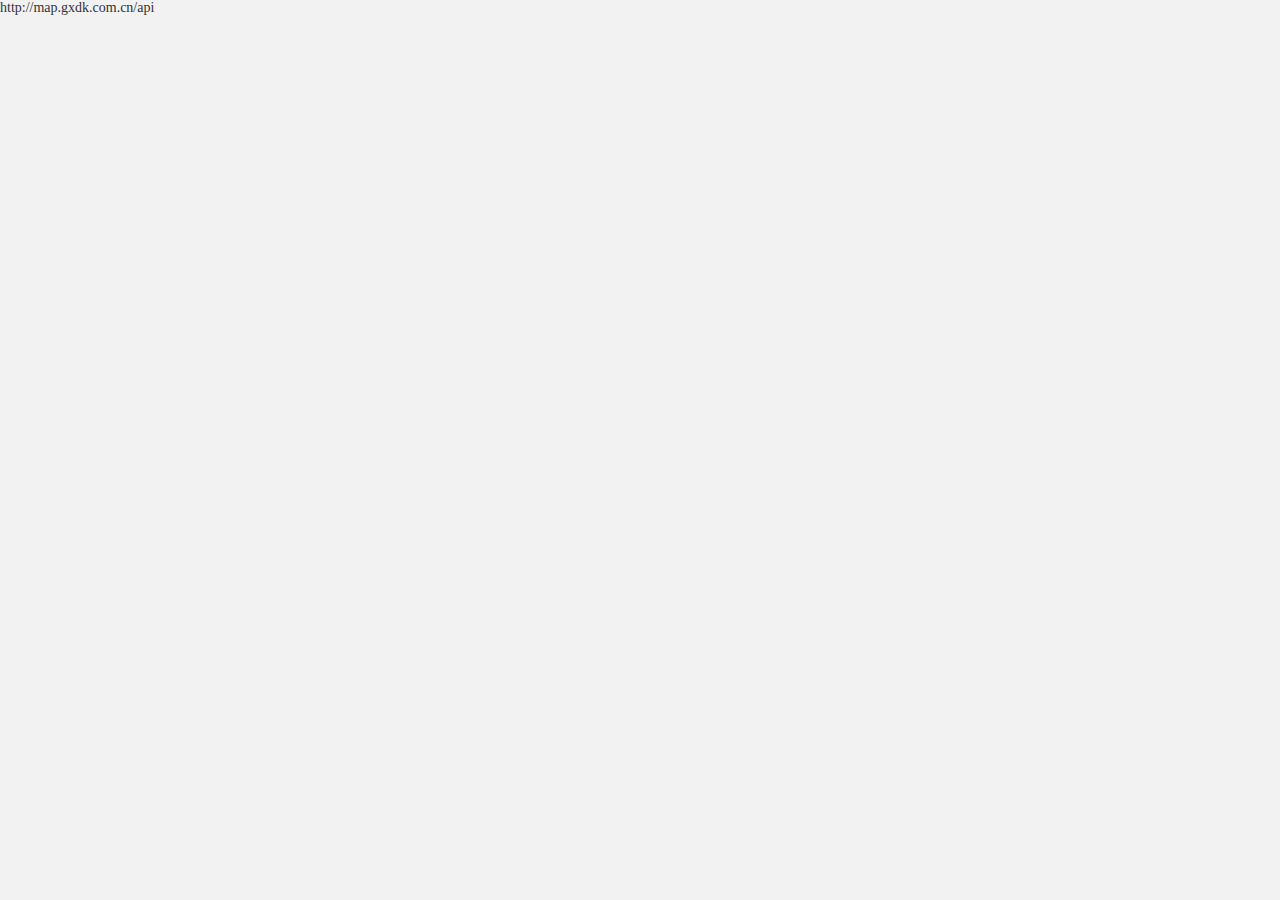
<file: index.html>
<!DOCTYPE html PUBLIC "-//W3C//DTD Xhtml 1.0 Transitional//EN" "http://www.w3.org/TR/xhtml1/DTD/xhtml1-transitional.dtd">

<!-- begin html -->
<html lang="zh-cn" xmlns="http://www.w3.org/1999/xhtml">

<!-- begin head -->
<head>
<title> basic </title>
<meta http-equiv="content-type" content="text/html;charset=utf-8" />
<meta http-equiv="X-UA-Compatible" content="IE=edge" />
<meta name="author" content="xiek" />
<meta name="keywords" content="xiek" />
<meta name="description" content="xiek" />

<!-- begin mobile -->

<meta name="viewport" content="width=device-width,initial-scale=1.0,maximum-scale=1.0,minimum-scale=1.0,user-scalable=no,target-densitydpi=device-dpi" />
<meta name="apple-mobile-web-app-capable" content="yes" />
<meta name="apple-mobile-web-app-status-bar-style" content="black" />
<meta name="format-detection" content="telephone=no" />

<!-- end mobile -->

<!-- begin style -->
<!-- <link rel="stylesheet" type="text/css" href="./css/base.min.css" /> -->
<link rel="stylesheet" type="text/css" href="./css/public.css" />
<link rel="stylesheet" type="text/css" href="./css/base.css" />
<!-- <link href="http://cdn.bootcss.com/font-awesome/4.4.0/css/font-awesome.min.css" rel="stylesheet"> -->
<!-- <style type="text/css"></style> -->
<!-- end style -->

</head>

<script type="text/javascript">
var	viewport = document.getElementsByName("viewport"),
	rate = window.screen.width/640;
viewport[0].setAttribute("content",'width=640,initial-scale='+ rate +',maximum-scale='+ rate +',minimum-scale='+ rate +',user-scalable=no,target-densitydpi=device-dpi');
</script>

<!-- end head -->

<!-- begin body -->
<body class="J-k-homePage">

<!-- start searchBanner -->
<!-- end searchBanner -->

<!-- start homePage -->
<!-- end homePage -->

<!-- start startShop -->
<!-- end startShop -->

<!-- start hotGoods -->
<!-- end hotGoods -->

<!-- start footer -->
<!-- end footer -->


<!-- begin javascript -->
<script src="./js/jquery.min.js"></script>
<script src="./js/base.js"></script>
<!-- <script src="/js/base.min.js"></script> -->
<script type="text/javascript">
(function($, document, undefined){
	$.homePage(function(){
		$.foot();
		$.lun();
	});
})(jQuery, document);
</script>
<!-- end javascript -->

</body>
<!-- end body -->

</html>
<!-- end html -->
</file>
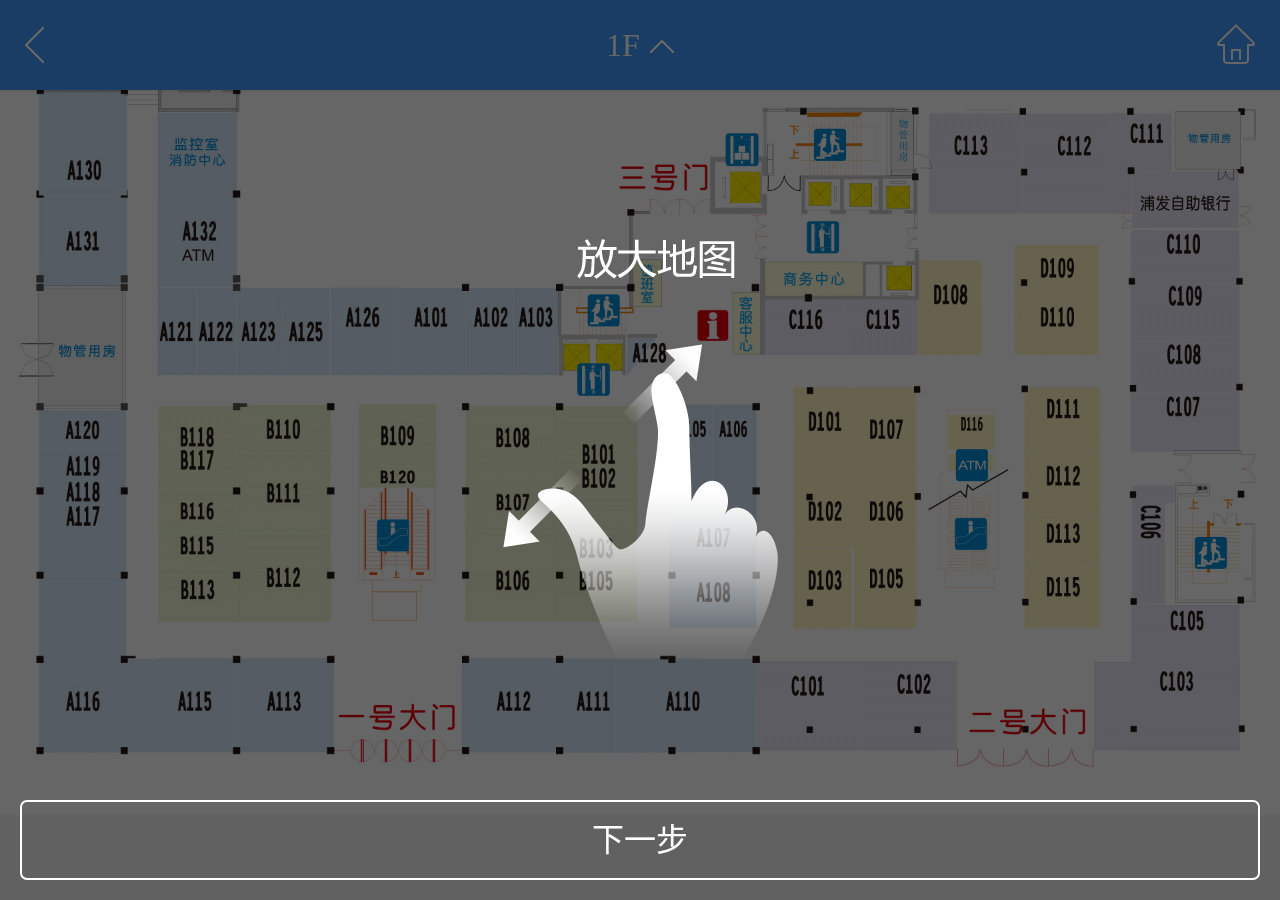
<file: map.html>
<!DOCTYPE html PUBLIC "-//W3C//DTD Xhtml 1.0 Transitional//EN" "http://www.w3.org/TR/xhtml1/DTD/xhtml1-transitional.dtd">

<!-- begin html -->
<html lang="zh-cn" xmlns="http://www.w3.org/1999/xhtml">

<!-- begin head -->
<head>
<title> 商品详情 </title>
<meta http-equiv="content-type" content="text/html;charset=utf-8" />
<meta http-equiv="X-UA-Compatible" content="IE=edge" />
<meta name="author" content="xiek" />
<meta name="keywords" content="xiek" />
<meta name="description" content="xiek" />

<!-- begin mobile -->

<meta name="viewport" content="width=device-width,initial-scale=1.0,maximum-scale=1.0,minimum-scale=1.0,user-scalable=no,target-densitydpi=device-dpi" />
<meta name="apple-mobile-web-app-capable" content="yes" />
<meta name="apple-mobile-web-app-status-bar-style" content="black" />
<meta name="format-detection" content="telephone=no" />

<!-- end mobile -->

<!-- begin style -->
<!-- <link rel="stylesheet" type="text/css" href="./css/base.min.css" /> -->
<link rel="stylesheet" type="text/css" href="./css/public.css" />
<link rel="stylesheet" type="text/css" href="./css/base.css" />
<!-- <link href="http://cdn.bootcss.com/font-awesome/4.4.0/css/font-awesome.min.css" rel="stylesheet"> -->
<!-- <style type="text/css"></style> -->
<!-- end style -->

<script type="text/javascript">
var	viewport = document.getElementsByName("viewport"),
	rate = window.screen.width/640;
viewport[0].setAttribute("content",'width=640,initial-scale='+ rate +',maximum-scale='+ rate +',minimum-scale='+ rate +',user-scalable=no,target-densitydpi=device-dpi');
</script>

</head>

<!-- end head -->

<!-- begin body -->
<body>

<!-- begin x-topbar -->
<div class="x-topbar x-topbar-static J-x-topbar-static">
	<a href="/" class="home"></a>
	<a href="javascript:history.back();" class="back"></a>
	<h1><a href="javascript:;"><span></span><i></i></a></h1>
</div>
<!-- end x-topbar -->

<!-- begin x-floors -->
<div class="x-floors J-x-floors">
	<ul>
		<li><a href="javascript:;"><strong>1F</strong>品牌形象馆、科技体验店</a></li>
		<li><a href="javascript:;"><strong>2F</strong>时尚电子、数字生活馆</a></li>
		<li><a href="javascript:;"><strong>3F</strong>电脑、数码、办公设备、车载产品</a></li>
		<li><a href="javascript:;"><strong>4F</strong>DIY乐园、安防系统、教育设备</a></li>
		<li><a href="javascript:;"><strong>5F</strong>网络设备、办公耗材、手机城</a></li>
		<li><a href="javascript:;"><strong>6F</strong>维修城&美食城</a></li>
	</ul>
</div>
<!-- end x-floors -->

<!-- begin x-map -->
<div class="x-map J-x-map"></div>
<!-- end x-map -->

<!-- begin javascript -->
<script src="./js/jquery.min.js"></script>
<script src="./js/base.js"></script>
<!-- <script src="/js/base.min.js"></script> -->
<script type="text/javascript">
$.mapGuide();
</script>
<!-- end javascript -->

</body>
<!-- end body -->

</html>
<!-- end html -->
</file>
<file: css/base.css>
body{background:#f2f2f2;color:#333;font:14px '\5FAE\8F6F\96C5\9ED1',microsoft yahei;overflow-x:hidden;}
a:link,
a:visited,
a:hover,
a:active{text-decoration:none;}
.k-searchBanner{background:#3f98f9;padding:15px 20px;position:fixed;top:0;left:0;right:0;z-index:233;}
.k-searchBanner>a.icon{padding-top:4px;padding-right:20px;float:left;display:block;}
.k-searchBanner>a.icon>img{display:block;width:180px;height:52px;}
.k-searchBanner>.inputBox{overflow:hidden;position:relative;display:block;}
.k-searchBanner>.inputBox div.goSearch{color:#999;height:60px;line-height:60px;border:none;font-size:24px;padding:0 20px;display:block;width:100%;box-sizing:border-box;border-radius:7px;background:#fff;}
.k-searchBanner>.inputBox i{width:30px;height:30px;position:absolute;background:url(../images/k-search.png) no-repeat;top:15px;right:14px;}
@media (max-width:639px){
.k-searchBanner{padding:8px 10px;}
.k-searchBanner>a.icon{padding-top:2px;padding-right:10px;}
.k-searchBanner>a.icon>img{width:90px;height:26px;}
.k-searchBanner>.inputBox div.goSearch{height:30px;line-height:30px;font-size:12px;padding:0 10px;border-radius:4px;}
.k-searchBanner>.inputBox i{width:15px;height:15px;background-size:100%;top:8px;right:7px;}
}

.k-searchBanner2{background:#3f98f9;padding:20px 0;}
.k-searchBanner2.fixed{position:fixed;z-index:2;left:0;right:0;top:0;}
.k-searchBanner2>.inputBox{position:relative;}
.k-searchBanner2>.inputBox input{height:60px;line-height:60px;border:none;font-size:24px;padding:0 50px 0 100px;display:block;width:100%;box-sizing:border-box;border-radius:7px;background:#fff;}
.k-searchBanner2>.inputBox .del{position:absolute;width:30px;height:30px;background:url(../images/k-dg-delSearch.png);display:block;top:16px;right:15px;}
.k-searchBanner2 a.back{display:block;height:60px;padding-left:25px;}
.k-searchBanner2 a.back>img{margin-top:12px;margin-right:35px;width:19px;height:36px;}
.k-searchBanner2 button.search{line-height:60px;height:60px;font-size:32px;color:#fff;margin-left:26px;padding-right:25px;border:none;background:none;}
.k-searchBanner2 .searchBox{position:relative;}
.k-searchBanner2 .searchBox .checkout{position:absolute;padding:0 15px;width:70px;font-size:28px;}
.k-searchBanner2 .searchBox .checkout>a{display:block;color:#666;}
.k-searchBanner2 .searchBox .checkout span{min-width:56px;max-width:56px;height:60px;line-height:60px;overflow:hidden;display:inline-block;text-align:center;}
.k-searchBanner2 .searchBox .checkout i{position:absolute;width:11px;height:6px;background:url(../images/k-dg-search-checkout.png);top:27px;right:10px;}
@media (max-width:639px){
.k-searchBanner2{padding:10px 0;}
.k-searchBanner2>.inputBox input{height:30px;line-height:30px;font-size:12px;padding:0 25px 0 50px;border-radius:4px;}
.k-searchBanner2>.inputBox .del{width:15px;height:15px;background-size:100%;top:8px;right:8px;}
.k-searchBanner2 a.back{height:30px;padding-left:13px;}
.k-searchBanner2 a.back>img{margin-top:6px;margin-right:18px;width:10px;height:18px;}
.k-searchBanner2 button.search{line-height:30px;height:30px;font-size:16px;margin-left:13px;padding-right:13px;}
.k-searchBanner2 .searchBox .checkout{padding:0 8px;width:35px;font-size:14px;}
.k-searchBanner2 .searchBox .checkout span{min-width:28px;max-width:28px;height:30px;line-height:30px;}
.k-searchBanner2 .searchBox .checkout i{width:6px;height:3px;background-size:100%;top:14px;right:5px;}
}

.k-homePage{margin-bottom:30px;}
.k-homePage .lun{overflow:hidden;position:relative;margin-top:90px;}
.k-homePage .lun ul.ad{overflow:hidden;}
.k-homePage .lun ul.ad>li{float:left;}
.k-homePage .lun ul.ad>li a,
.k-homePage .lun ul.ad>li a img{display:block;width:100%;height:300px;}
.k-homePage .lun ul.index{position:absolute;height:16px;bottom:20px;left:0;right:0;text-align:center;}
.k-homePage .lun ul.index>li{width:16px;height:16px;border-radius:8px;background:#fff;opacity:0.3;display:inline-block;margin:0 5px;}
.k-homePage .lun ul.index>li.active{background:#3f98f9;opacity:1;}
.k-homePage .iconPage{background:#fff;overflow:hidden;border-bottom:1px solid #e6e6e6;}
.k-homePage .iconPage li{width:25%;float:left;}
.k-homePage .iconPage li>a{display:block;text-align:center;padding-top:30px;}
.k-homePage .iconPage li>a img{display:inline-block;width:100px;height:100px;}
.k-homePage .iconPage li>a p{color:#333;font-size:24px;line-height:64px;padding-bottom:6px;}
@media (max-width:639px){
.k-homePage{margin-bottom:15px;}
.k-homePage .lun{margin-top:45px;}
.k-homePage .lun ul.ad>li a,
.k-homePage .lun ul.ad>li a img{width:100%;height:150px;}
.k-homePage .lun ul.index{height:8px;bottom:10px;}
.k-homePage .lun ul.index>li{width:8px;height:8px;border-radius:4px;margin:0 3px;}
.k-homePage .iconPage li>a{padding-top:15px;}
.k-homePage .iconPage li>a img{width:50px;height:50px;}
.k-homePage .iconPage li>a p{font-size:12px;line-height:32px;padding-bottom:3px;}
}

.k-footer{border-top:2px solid #3f98f9;background:#fff;}
.k-footer .icons{width:330px;margin:30px auto 0;overflow:hidden;}
.k-footer .icons img.logo1{float:left;padding-right:22px;width:180px;height:52px;}
.k-footer .icons img.logo2{float:right;margin-top:5px;width:104px;height:47px;}
.k-footer .icons .border{height:40px;width:1px;background:#ccc;overflow:hidden;margin-top:10px;}
.k-footer .phone{border-bottom:1px solid #ccc;margin:0 20px;padding-top:34px;padding-bottom:20px;}
.k-footer .phone>a{display:block;color:#666;overflow:hidden;text-align:center;}
.k-footer .phone>a>img{width:316px;height:50px;}
.k-footer .txtBox{text-align:center;}
.k-footer .txtBox>p{font-size:18px;line-height:38px;color:#999;}
.k-footer .txtBox>p:first-child{padding-top:14px;}
.k-footer .txtBox>p:last-child{padding-bottom:20px;}
@media (max-width:639px){
.k-footer{border-top:1px solid #3f98f9;}
.k-footer .icons{width:165px;margin:15px auto 0;}
.k-footer .icons img.logo1{padding-right:11px;width:90px;height:26px;}
.k-footer .icons img.logo2{margin-top:3px;width:52px;height:23px;}
.k-footer .icons .border{height:20px;margin-top:5px;}
.k-footer .phone{margin:0 10px;padding-top:17px;padding-bottom:10px;}
.k-footer .phone>a>img{width:158px;height:25px;}
.k-footer .txtBox>p{font-size:9px;line-height:19px;}
.k-footer .txtBox>p:first-child{padding-top:7px;}
.k-footer .txtBox>p:last-child{padding-bottom:10px;}
}

.k-startShop{background:#fff;border-top:1px solid #e6e6e6;}
.k-startShop .title{font-size:28px;line-height:90px;padding-left:22px;border-left:6px solid #3f98f9;border-bottom:1px solid #e6e6e6;}
.k-startShop .title>a>span{font-size:28px;color:#999;position:relative;padding-right:62px;line-height:90px;}
.k-startShop .title>a>span::after{content:"";width:19px;height:36px;background:url(../images/k-dg-starShop-arrow.png);position:absolute;top:0;right:30px;}
.k-startShop ul.shopList{background:#fff;}
.k-startShop ul.shopList>li{border-bottom:1px solid #e6e6e6;}
.k-startShop ul.shopList>li>a{display:block;padding-right:20px;}
.k-startShop ul.shopList>li>a>img{padding:20px;display:block;width:180px;height:180px;}
.k-startShop ul.shopList>li>a .txtBox .name{font-size:28px;color:#333;line-height:52px;padding-top:18px;max-height:52px;overflow:hidden;white-space:nowrap;}
.k-startShop ul.shopList>li>a .txtBox .place{position:relative;font-size:24px;color:#3f98f9;line-height:48px;padding-bottom:12px;max-height:48px;overflow:hidden;padding-left:30px;white-space:nowrap;}
.k-startShop ul.shopList>li>a .txtBox .place::before{content:"";width:20px;height:26px;position:absolute;background:url(../images/k-dg-mapIcon.png);left:0;top:8px;}
.k-startShop ul.shopList>li>a .txtBox .main{font-size:24px;color:#999;line-height:34px;max-height:68px;overflow:hidden;}
@media (max-width:639px){
.k-startShop .title{font-size:14px;line-height:45px;padding-left:11px;border-left:3px solid #3f98f9;}
.k-startShop .title>a>span{font-size:14px;padding-right:31px;line-height:45px;}
.k-startShop .title>a>span::after{width:10px;height:18px;background-size:100%;right:15px;}
.k-startShop ul.shopList>li>a{padding-right:10px;}
.k-startShop ul.shopList>li>a>img{padding:10px;width:90px;height:90px;}
.k-startShop ul.shopList>li>a .txtBox .name{font-size:14px;line-height:26px;padding-top:9px;max-height:26px;}
.k-startShop ul.shopList>li>a .txtBox .place{font-size:12px;line-height:24px;padding-bottom:6px;max-height:24px;padding-left:15px;}
.k-startShop ul.shopList>li>a .txtBox .place::before{width:10px;height:13px;background-size:100%;top:4px;}
.k-startShop ul.shopList>li>a .txtBox .main{font-size:12px;line-height:17px;max-height:34px;}
}

.k-hotGoods{margin-top:100px;position:relative;}
.k-hotGoods .title{text-align:center;font-size:32px;position:absolute;color:#666;top:-100px;line-height:100px;left:0;right:0;}
.k-hotGoods .title>del{padding:0 12px;font-size:32px;color:#ccc;}
.k-hotGoods .goodsList{border-top:1px solid #e6e6e6;background:#fff;}
.k-hotGoods .goodsList>li{border-bottom:1px solid #e6e6e6;}
.k-hotGoods .goodsList>li>a{display:block;padding-right:20px;}
.k-hotGoods .goodsList>li>a>img{padding:20px;display:block;width:180px;height:180px;}
.k-hotGoods .goodsList>li>a .txtBox .name{font-size:28px;color:#333;padding-top:12px;line-height:42px;height:84px;overflow:hidden;}
.k-hotGoods .goodsList>li>a .txtBox .deputy{font-size:24px;line-height:46px;padding-top:20px;color:#999;max-height:46px;overflow:hidden;}
.k-hotGoods .goodsList>li>a .txtBox .price>div,
.k-hotGoods .goodsList>li>a .txtBox .price{font-size:24px;line-height:56px;color:#999;max-height:56px;overflow:hidden;}
.k-hotGoods .goodsList>li>a .txtBox .price span{font-size:36px;color:#c00;}
.k-hotGoods .goodsList>li>a .txtBox .price>div{color:#3f98f9;position:relative;padding-left:30px;}
.k-hotGoods .goodsList>li>a .txtBox .price>div::before{content:"";width:20px;height:26px;position:absolute;background:url(../images/k-dg-mapIcon.png);left:0;top:14px;}
.k-searchShop .lazyLoad,
.k-hotGoods .lazyLoad{height:190px;line-height:190px;text-align:center;font-size:24px;color:#999;display:block;}
@media (max-width:639px){
.k-hotGoods{margin-top:50px;}
.k-hotGoods .title{font-size:16px;top:-50px;line-height:50px;}
.k-hotGoods .title>del{padding:0 6px;font-size:16px;}
.k-hotGoods .goodsList>li>a{padding-right:10px;}
.k-hotGoods .goodsList>li>a>img{padding:10px;width:90px;height:90px;}
.k-hotGoods .goodsList>li>a .txtBox .name{font-size:14px;padding-top:6px;line-height:21px;height:42px;}
.k-hotGoods .goodsList>li>a .txtBox .deputy{font-size:12px;line-height:23px;padding-top:10px;max-height:23px;}
.k-hotGoods .goodsList>li>a .txtBox .price>div,
.k-hotGoods .goodsList>li>a .txtBox .price{font-size:12px;line-height:28px;max-height:28px;}
.k-hotGoods .goodsList>li>a .txtBox .price span{font-size:18px;}
.k-hotGoods .goodsList>li>a .txtBox .price>div{padding-left:15px;}
.k-hotGoods .goodsList>li>a .txtBox .price>div::before{width:10px;height:13px;background-size:100%;top:7px;}
.k-searchShop .lazyLoad,
.k-hotGoods .lazyLoad{height:95px;line-height:95px;font-size:12px;}
}

.k-hotSearch,
.k-history{padding:0 20px;}
.k-hotSearch .title,
.k-history .title{font-size:28px;color:#999;line-height:36px;padding-top:30px;}
.k-hotSearch ul li,
.k-history ul li{float:left;margin:15px 10px;}
.k-hotSearch ul li a,
.k-history ul li a{text-align:center;padding:0 32px;height:60px;line-height:60px;font-size:28px;color:#666;background:#fff;border-radius:28px;display:block;overflow:hidden;}
@media (max-width:639px){
.k-hotSearch,
.k-history{padding:0 10px;}
.k-hotSearch .title,
.k-history .title{font-size:14px;line-height:18px;padding-top:15px;}
.k-hotSearch ul li,
.k-history ul li{float:left;margin:8px 5px;}
.k-hotSearch ul li a,
.k-history ul li a{padding:0 16px;height:30px;line-height:30px;font-size:14px;border-radius:14px;}
}

.k-searchShop,
.k-searchGoods{margin-top:170px;}
.k-floor{overflow-y:auto;line-height:70px;position:fixed;background:#fff;top:100px;left:0;right:0;z-index:2;box-shadow:0 5px 20px #ecebeb;font-size:28px;}
.k-floor .title{color:#666;}
.k-floor .title>span{padding-left:80px;}
.k-floor .title>i{background:url(../images/k-dg-floor-arrow.png);width:24px;height:13px;display:inline-block;margin-left:8px;transform:translate3d(0,0,0);transform:rotate(360deg);transition:all 0.4s;}
.k-floor .title>i.active{transition:all 0.4s;transform:translate3d(0,0,0);transform:rotate(180deg);}
.k-searchShop{background:#f2f2f2;}
.k-floor ul{background:#fff;border-top:1px solid #e6e6e6;height:0;overflow:hidden;transition:all 0.4s;overflow-y:auto;}
.k-floor ul>li{margin-left:70px;border-bottom:1px solid #e6e6e6;padding-left:10px;}
.k-floor ul>li a{display:block;color:#999;}
.k-floor ul>li span{padding-right:20px;color:#3f98f9;}
.k-floor ul>li:last-child{border:none;}
.k-floor ul>li.active{position:relative;}
.k-floor ul>li.active a{color:#333;}
.k-floor ul>li.active::before{content:"";background:url(../images/k-dg-icon-right.png);width:40px;height:40px;position:absolute;left:-50px;top:15px;}
@media (max-width:639px){
.k-searchShop,
.k-searchGoods{margin-top:85px;}
.k-floor{line-height:35px;top:50px;box-shadow:0 3px 10px #ecebeb;font-size:14px;}
.k-floor .title>span{padding-left:40px;}
.k-floor .title>i{background-size:100%;width:12px;height:6px;margin-left:4px;}
.k-floor ul>li{margin-left:35px;padding-left:5px;}
.k-floor ul>li span{padding-right:10px;}
.k-floor ul>li.active::before{background-size:100%;width:20px;height:20px;left:-25px;top:8px;}
}

.k-emptyList{margin-top:233px;}
.k-emptyList>img{margin:0 auto 100px;display:block;width:473px;height:427px;}
@media (max-width:639px){
.k-emptyList{margin-top:117px;}
.k-emptyList>img{margin:0 auto 50px;width:236px;height:213px;}
}

.k-floorBg{position:fixed;top:0;bottom:0;left:0;right:0;background:#000;opacity:0.3;z-index:1;display:block;}

/* k_returnTop */
.k_returnTop{position:fixed;right:20px;bottom:20px;opacity:0;display:none;}
.k_returnTop .bg{background:#000;width:90px;height:90px;border-radius:45px;opacity:0.2;-webkit-opacity:0.2;}
.k_returnTop .txt{font-size:24px;width:90px;height:90px;color:#fff;position:absolute;top:0;left:0;text-align:center;}
.k_returnTop .txt>i{width:30px;height:30px;display:block;background:url('../images/k-upArrowIcon.png');margin:16px auto 0;}
@media (max-width:639px){
.k_returnTop{right:10px;bottom:10px;}
.k_returnTop .bg{width:45px;height:45px;border-radius:23px;}
.k_returnTop .txt{font-size:12px;width:45px;height:45px;}
.k_returnTop .txt>i{width:15px;height:15px;background-size:100%;margin:8px auto 0;}
}

/* xiewulong */
/* x-topbar */
.x-topbar{position:fixed;top:0;left:0;right:0;z-index:9;height:90px;padding:0 25px;overflow:hidden;-webkit-transition:all .8s ease-out;transition:all .8s ease-out;box-shadow:0 1px 2px rgba(0,0,0,.1);}
.x-topbar a.home{float:right;margin-top:24px;width:38px;height:40px;background:url(../images/bg-x-topbar-a-home.png) no-repeat;}
.x-topbar a.back{float:left;margin:27px 19px 0 0;width:19px;height:36px;background:url(../images/bg-x-topbar-a-back.png) no-repeat;}
.x-topbar h1{overflow:hidden;text-align:center;height:90px;line-height:90px;color:#fff;font-size:32px;font-weight:500;opacity:0;filter:alpha(opacity=0);}
.x-topbar h1 i{display:inline-block;width:24px;height:13px;background:url(../images/bg-x-topbar-h1-i.png) no-repeat;vertical-align:middle;margin:-5px 0 0 10px;-webkit-transition:all .4s ease-out;transition:all .4s ease-out;}
.x-topbar h1 i.active{-webkit-transform:rotate3d(0,0,1,180deg);}
.x-topbar h1 a{display:block;color:#fff;height:100%;}
.x-topbar.x-topbar-static{background-color:#3f98f9;}
.x-topbar.x-topbar-static h1{opacity:1;filter:alpha(opacity=100);}

/* x-store-header */
.x-store-header{position:relative;z-index:1;background-color:#fff;border-bottom:1px solid #e6e6e6;}
.x-store-header .bg{height:200px;overflow:hidden;background-color:#000;position:relative;z-index:1;}
.x-store-header .bg img{opacity:.8;filter:alpha(opacity=80);}
.x-store-header .info{overflow:hidden;margin-top:-100px;position:relative;z-index:2;padding-left:20px;}
.x-store-header .info b{float:left;width:120px;height:120px;overflow:hidden;position:relative;margin-right:20px;}
.x-store-header .info b:after{content:'';position:absolute;left:0;top:0;right:0;bottom:0;border:5px solid rgba(255,255,255,.7);}
.x-store-header .info p{overflow:hidden;line-height:120px;height:120px;font-size:32px;color:#fff;}
.x-store-header .stars{overflow:hidden;padding-left:60px;padding-bottom:5px;}
.x-store-header .stars span{float:left;color:#666;font-size:28px;height:90px;line-height:90px;}
.x-store-header .stars span.pros{width:250px;}
.x-store-header .stars strong{float:left;width:28px;height:26px;background:url(../images/bg-x-store-header-stars-strong.png) no-repeat;margin:31px 0 0 10px;}
.x-store-header .stars strong.on{background-image:url(../images/bg-x-store-header-stars-strong-on.png);}

/* x-store-desc */
.x-store-desc{margin-top:30px;background-color:#fff;border-bottom:1px solid #e6e6e6;}
.x-store-desc .pos{display:block;position:relative;overflow:hidden;padding:25px 80px 25px 55px;color:#3f98f9;font-size:32px;line-height:42px;border-top:1px solid #e6e6e6;word-break:break-all;word-wrap:break-word;white-space:normal;}
.x-store-desc .pos b,
.x-store-desc .pos i{position:absolute;top:50%;}
.x-store-desc .pos b{left:20px;margin-top:-19px;width:28px;height:37px;background:url(../images/bg-x-store-desc-pos-b.png) no-repeat;}
.x-store-desc .pos i{right:30px;margin-top:-18px;width:19px;height:36px;background:url(../images/bg-x-store-desc-pos-i.png) no-repeat;}
.x-store-desc .desc{border-top:1px solid #e6e6e6;}
.x-store-desc .desc strong{font-size:32px;color:#666;display:block;padding-left:20px;border-left:6px solid #3f98f9;height:32px;line-height:32px;font-weight:500;padding-top:28px;}
.x-store-desc .desc p{color:#999;font-size:24px;padding:23px 20px 20px;line-height:34px;}

/* x-products */
.x-products{}
.x-products h3{text-align:center;font-size:32px;color:#666;font-weight:500;height:100px;line-height:100px;}
.x-products h3 span{display:inline-block;position:relative;padding:0 10px;}
.x-products h3 span:before,
.x-products h3 span:after{content:'';position:absolute;height:1px;width:60px;top:50%;margin-top:-1px;background-color:#ccc;}
.x-products h3 span:before{right:100%;}
.x-products h3 span:after{left:100%;}
.x-products ul{overflow:hidden;padding-right:10px;}
.x-products ul li{float:left;width:50%;padding:0 0 10px 10px;box-sizing:border-box;}
.x-products ul li a{display:block;background-color:#fff;border:1px solid #e6e6e6;height:448px;overflow:hidden;}
.x-products ul li a b{display:block;padding:20px;height:265px;overflow:hidden;}
.x-products ul li a p{color:#666;font-size:28px;line-height:38px;padding:0 20px;height:76px;overflow:hidden;}
.x-products ul li a strong,
.x-products ul li a span{display:block;height:46px;line-height:46px;overflow:hidden;padding:15px 20px 0;}
.x-products ul li a strong{color:#c00;font-weight:500;font-size:36px;}
.x-products ul li a span{color:#999;font-size:28px;}

/* x-product */
.x-product{padding-top:90px;background-color:#fff;}
.x-product .focus{overflow:hidden;height:500px;position:relative;}
.x-product .focus ul.index{position:absolute;height:16px;bottom:20px;left:0;right:0;text-align:center;}
.x-product .focus ul.index>li{width:16px;height:16px;border-radius:8px;background:#000;opacity:0.3;display:inline-block;margin:0 5px;}
.x-product .focus ul.index>li.active{background:#3f98f9;opacity:1;}
.x-product .focus ul.list{width:1000%;height:500px;overflow:hidden;}
.x-product .focus ul.list li{float:left;width:640px;text-align:center;overflow:hidden;height:500px;}
.x-product .focus p{position:absolute;text-align:center;left:0;right:0;bottom:20px;}
.x-product .focus p span{display:inline-block;width:15px;height:15px;margin:0 6px;background-color:#b2b2b2;border-radius:50%;overflow:hidden;}
.x-product .focus p span.on{background-color:#3f98f9;}
.x-product .name{font-size:28px;color:#333;padding:0 15px;line-height:48px;padding-top:10px;}
.x-product .price{padding-top:20px;line-height:60px;font-size:24px;color:#999;padding-left:15px;}
.x-product .price em{font-size:32px;color:#c00;font-weight:900;}
.x-product .price strong{font-size:40px;color:#c00;}

/* x-store */
.x-store{margin-top:30px;overflow:hidden;}
.x-store .info{overflow:hidden;position:relative;z-index:2;padding-left:20px;}
.x-store .info b{float:left;width:120px;height:120px;overflow:hidden;position:relative;margin-right:20px;}
.x-store .info p{overflow:hidden;line-height:48px;height:48px;font-size:28px;color:#666;padding-right:20px;}
.x-store .address,
.x-store .stars{background-color:#fff;position:relative;z-index:1;}
.x-store .address{border-top:1px solid #e6e6e6;overflow:hidden;padding:20px 0 0 160px;margin-top:-60px;}
.x-store .address a{float:right;margin:5px 80px 0 0;border:1px solid #ccc;height:58px;line-height:58px;font-size:28px;color:#3f98f9;padding:0 38px 0 77px;background:url(../images/bg-x-store-address-a.png) no-repeat 39px 50%;border-radius:6px;overflow:hidden;}
.x-store .address span{float:left;color:#3f98f9;font-size:24px;padding-left:30px;background:url(../images/k-dg-mapIcon.png) no-repeat 0 50%;line-height:34px;overflow:hidden;}
.x-store .stars{overflow:hidden;padding-left:60px;padding-bottom:5px;border-bottom:1px solid #e6e6e6;}
.x-store .stars span{float:left;color:#666;font-size:28px;height:73px;line-height:73px;}
.x-store .stars span.pros{width:250px;}
.x-store .stars strong{float:left;width:28px;height:26px;background:url(../images/bg-x-store-header-stars-strong.png) no-repeat;margin:25px 0 0 10px;}
.x-store .stars strong.on{background-image:url(../images/bg-x-store-header-stars-strong-on.png);}

/* x-activities */
.x-activities{padding-top:90px;}
.x-activities ul{background-color:#fff;}
.x-activities ul li{border-top:1px solid #e6e6e6;}
.x-activities ul li a{display:block;overflow:hidden;padding:20px;position:relative;}
.x-activities ul li a b{float:left;width:180px;height:180px;overflow:hidden;margin-right:20px;}
.x-activities ul li a h3,
.x-activities ul li a p,
.x-activities ul li a span{overflow:hidden;}
.x-activities ul li a h3{font-size:28px;color:#666;line-height:38px;padding-top:5px;height:76px;font-weight:500;}
.x-activities ul li a p{color:#999;line-height:34px;font-size:24px;height:34px;margin-top:15px;background:url(../images/bg-x-activities-ul-li-a-p.png) no-repeat 0 50%;padding-left:30px;}
.x-activities ul li a span{display:block;line-height:34px;font-size:24px;height:34px;color:#3f98f9;margin-top:10px;background:url(../images/k-dg-mapIcon.png) no-repeat 0 50%;padding-left:30px;}
.x-activities ul li a:after{position:absolute;width:138px;height:139px;background:url(../images/bg-x-activities-ul-li-a-after.png) no-repeat;right:20px;top:60px;}
.x-activities ul li a.expired:after{content:'';}
.x-activities ul li:first-child{border-top:0;}

/* x-activity */
.x-activity{padding-top:90px;margin-bottom:50px;background-color:#fff;}
.x-activity .time{overflow:hidden;color:#999;line-height:44px;font-size:24px;height:44px;margin-left:20px;background:url(../images/bg-x-activities-ul-li-a-p.png) no-repeat 0 50%;padding-left:30px;}
.x-activity .address{display:block;overflow:hidden;line-height:44px;font-size:24px;color:#3f98f9;margin:0 0 15px 20px;background:url(../images/k-dg-mapIcon.png) no-repeat 0 10px;padding-left:30px;}
.x-activity .desc{border:solid #e6e6e6;border-width:1px 0;}
.x-activity .desc h3{height:80px;line-height:80px;color:#333;padding-left:10px;border-left:6px solid #3f98f9;background-color:#f2f2f2;font-size:32px;font-weight:500;}
.x-activity .desc .rich-text{border-top:1px solid #e6e6e6;padding:20px;font-size:24px;line-height:44px;color:#666;}
.x-activity .desc .rich-text img{max-width:100%;}

/* x-list-more */
.x-list-more{cursor:pointer;height:180px;line-height:180px;text-align:center;font-size:24px;color:#999;display:none;}

/* x-floors */
.x-floors{position:fixed;top:90px;left:0;right:0;bottom:0;overflow:hidden;background-color:rgba(0,0,0,.3);z-index:8;display:none;}
.x-floors ul{background-color:#fff;overflow:hidden;max-height:100%;overflow-y:auto;display:none;}
.x-floors ul li{border-top:1px solid #e6e6e6;position:relative;}
.x-floors ul li a{display:block;height:70px;overflow:hidden;margin-left:70px;line-height:70px;font-size:28px;color:#333;}
.x-floors ul li a strong{float:left;font-size:32px;color:#3f98f9;font-weight:500;margin-right:20px;}
.x-floors ul li:first-child{border-top:0;}
.x-floors ul li:after{position:absolute;width:40px;height:40px;background:url(../images/k-dg-icon-right.png) no-repeat;left:15px;top:15px;}
.x-floors ul li.active:after{content:'';}

/* x-map */
.x-map{position:absolute;top:90px;left:0;right:0;bottom:0;z-index:1;overflow:hidden;}
.x-map img{position:absolute;left:50%;top:50%;width:0;-webkit-transition:all .2s ease-out;transition:all .2s ease-out;}

/* x-map-store */
.x-map-store{position:absolute;bottom:0;left:0;right:0;height:160px;overflow:hidden;z-index:2;background:#fff;box-shadow:0 -1px 2px rgba(0,0,0,.1);}
.x-map-store a.pack{float:left;padding:56px 10px 0 30px;font-size:24px;color:#999;width:70px;overflow:hidden;line-height:24px;height:48px;background:url(../images/bg-x-map-store-a-pack.png) no-repeat 10px 50%;box-sizing:border-box;height:100%;}
.x-map-store a.open{width:100%;height:100%;border-radius:50%;overflow:hidden;display:none;}
.x-map-store a.store{overflow:hidden;display:block;background:url(../images/bg-x-map-store-a-store.png) no-repeat 100% 50%;padding:20px 60px 0 0;}
.x-map-store a.store b{float:left;margin-right:20px;}
.x-map-store a.store h3,
.x-map-store a.store p{font-size:32px;line-height:52px;height:52px;overflow:hidden;}
.x-map-store a.store h3{color:#333;font-weight:500;}
.x-map-store a.store p{overflow:hidden;color:#3f98f9;margin-top:10px;padding-left:40px;background:url(../images/bg-x-store-desc-pos-b.png) no-repeat 0 50%;}
.x-map-store-packed{width:92px;height:92px;right:none;left:20px;bottom:20px;overflow:visible;box-shadow:2px 3px 10px rgba(0,0,0,.5);border-radius:50%;}
.x-map-store-packed a.open{display:block;}
.x-map-store-packed a.pack,
.x-map-store-packed a.store{display:none;}

/* x-map-guide */
.x-map-guide{position:fixed;left:0;top:0;bottom:0;right:0;z-index:10;background:rgba(0,0,0,.6) no-repeat 50% 50%;}
.x-map-guide a{position:absolute;bottom:20px;left:20px;right:20px;height:76px;line-height:76px;border-radius:7px;border:2px solid #fff;color:#fff;font-size:32px;text-align:center;}
.x-map-guide-0{background-image:url(../images/bg-x-map-guide-0.png);}
.x-map-guide-1{background-image:url(../images/bg-x-map-guide-1.png);}
.x-map-guide-2{background-image:url(../images/bg-x-map-guide-2.png);}
</file>
<file: css/base.min.css>
/*!
 * public
 * xiewulong <xiewulong@vip.qq.com>
 * create: 2011/5/1
 * update: 2014/3/31
 */.fl,.pa{float:left}.fl,.fr{display:inline}.tl,caption,th{text-align:left}.auto,.fix,.pr{zoom:1}.fix:after,.fix:before,.grid:after,q:after,q:before{content:''}a,a:active,a:hover,a:link,a:visited{text-decoration:none}blockquote,body,code,dd,div,dl,dt,fieldset,form,h1,h2,h3,h4,h5,h6,input,legend,li,ol,p,pre,td,textarea,th,ul{margin:0;padding:0}table{border-collapse:collapse;border-spacing:0}fieldset,img{border:0}address,caption,cite,code,dfn,em,th,var{font-style:normal;font-weight:400}ol,ul{list-style:none}h1,h2,h3,h4,h5,h6{font-size:100%}abbr,acronym{border:0;font-variant:normal}sup{vertical-align:text-top}sub{vertical-align:text-bottom}input,select,textarea{font-family:inherit;font-size:inherit;font-weight:inherit}textarea{resize:none}:focus,a{outline:0}html{font-size:12px}body{font-family:'helvetica neue',helvetica,arial,sans-serif}.mt5{margin-top:5px}.mt10{margin-top:10px}.mt15{margin-top:15px}.mt20{margin-top:20px}.mr5{margin-right:5px}.mr10{margin-right:10px}.mr15{margin-right:15px}.mr20{margin-right:20px}.mb5{margin-bottom:5px}.mb10{margin-bottom:10px}.mb15{margin-bottom:15px}.mb20{margin-bottom:20px}.ml5{margin-left:5px}.ml10{margin-left:10px}.ml15{margin-left:15px}.ml20{margin-left:20px}.mrla{margin-right:auto;margin-left:auto}.pt5{padding-top:5px}.pt10{padding-top:10px}.pt15{padding-top:15px}.pt20{padding-top:20px}.pr5{padding-right:5px}.pr10{padding-right:10px}.pr15{padding-right:15px}.pr20{padding-right:20px}.pb5{padding-bottom:5px}.pb10{padding-bottom:10px}.pb15{padding-bottom:15px}.pb20{padding-bottom:20px}.pl5{padding-left:5px}.pl10{padding-left:10px}.pl15{padding-left:15px}.pl20{padding-left:20px}.pr{position:relative}.pa{position:absolute}.grid:after,.k-searchBanner{position:fixed;top:0;right:0;left:0}.fr{float:right}.tc{text-align:center}.tr{text-align:right}.vt{vertical-align:top}.vm{vertical-align:middle}.vb{vertical-align:baseline}.wbn{word-break:keep-all;white-space:nowrap}.wby,.x-store-desc .pos{word-break:break-all;word-wrap:break-word}.wby{white-space:normal}.fix:after,.fix:before{display:block;overflow:hidden;visibility:hidden;font-size:0;line-height:0;width:0;height:0}.fix:after{clear:both}.auto{overflow:hidden}.fs12{font-size:12px}.fs14{font-size:14px}.fs16{font-size:16px}.fs18{font-size:18px}.c000{color:#000}.c333{color:#333}.c666{color:#666}.c999{color:#999}.cf00{color:red}.cfff{color:#fff}input::-ms-clear,input::-ms-reveal{display:none}.grid:after{bottom:0;z-index:999999;opacity:.3;filter:alpha(opacity=30);pointer-events:none;background:url(../images/grid/bg_grid.png) 50% 0}.grid_l:after,.grid_left:after{background-position:0 0}.grid_r:after,.grid_right:after{background-position:100% 0}.grid_pixels:after,.grid_ps:after{background-image:url(../images/grid/bg_grid.png),url(../images/grid/bg_grid_pixels.gif)}.grid_30:after{background-image:url(../images/grid/bg_grid_30.gif)}.grid_50:after{background-image:url(../images/grid/bg_grid_50.gif)}.grid_60:after{background-image:url(../images/grid/bg_grid_60.gif)};body{background:#f2f2f2;color:#333;font:14px '\5FAE\8F6F\96C5\9ED1',microsoft yahei;overflow-x:hidden}.k-searchBanner{background:#3f98f9;padding:15px 20px;z-index:233}.k-searchBanner>a.icon{padding-top:4px;padding-right:20px;float:left;display:block}.k-searchBanner>a.icon>img{display:block}.k-searchBanner>.inputBox{overflow:hidden;position:relative;display:block}.k-searchBanner>.inputBox div.goSearch{color:#999;height:60px;line-height:60px;border:none;font-size:24px;padding:0 20px;display:block;width:100%;box-sizing:border-box;border-radius:7px;background:#fff}.k-searchBanner>.inputBox i{width:30px;height:30px;position:absolute;background:url(../images/k-search.png) no-repeat;top:15px;right:14px}.k-searchBanner2{background:#3f98f9;padding:20px 0}.k-searchBanner2.fixed{position:fixed;z-index:2;left:0;right:0;top:0}.k-searchBanner2>.inputBox{position:relative}.k-searchBanner2>.inputBox input{height:60px;line-height:60px;border:none;font-size:24px;padding:0 50px 0 100px;display:block;width:100%;box-sizing:border-box;border-radius:7px;background:#fff}.k-searchBanner2>.inputBox .del{position:absolute;width:30px;height:30px;background:url(../images/k-dg-delSearch.png);display:block;top:16px;right:15px}.k-searchBanner2 a.back{display:block;height:60px;padding-left:25px}.k-searchBanner2 a.back>img{margin-top:12px;margin-right:35px}.k-searchBanner2 a.search{line-height:60px;height:60px;font-size:32px;color:#fff;margin-left:26px;padding-right:25px}.k-searchBanner2 .searchBox{position:relative}.k-searchBanner2 .searchBox .checkout{position:absolute;padding:0 15px;width:70px;font-size:28px}.k-searchBanner2 .searchBox .checkout>a{display:block;color:#666}.k-searchBanner2 .searchBox .checkout span{min-width:56px;max-width:56px;height:60px;line-height:60px;overflow:hidden;display:inline-block;text-align:center}.k-searchBanner2 .searchBox .checkout i{position:absolute;width:11px;height:6px;background:url(../images/k-dg-search-checkout.png);top:27px;right:10px}.k-homePage{margin-bottom:30px}.k-homePage .lun{overflow:hidden;position:relative;margin-top:90px}.k-homePage .lun ul.ad{overflow:hidden}.k-homePage .lun ul.ad>li{float:left}.k-homePage .lun ul.ad>li a,.k-homePage .lun ul.ad>li a img{display:block;width:100%;height:300px}.k-homePage .lun ul.index{position:absolute;height:16px;bottom:20px;left:0;right:0;text-align:center}.k-homePage .lun ul.index>li{width:16px;height:16px;border-radius:8px;background:#fff;opacity:.3;display:inline-block;margin:0 5px}.k-homePage .lun ul.index>li.active{background:#3f98f9;opacity:1}.k-homePage .iconPage{background:#fff;overflow:hidden;border-bottom:1px solid #e6e6e6}.k-homePage .iconPage li{width:25%;float:left}.k-homePage .iconPage li>a{display:block;text-align:center;padding-top:30px}.k-homePage .iconPage li>a img{display:inline-block}.k-homePage .iconPage li>a p{color:#333;font-size:24px;line-height:64px;padding-bottom:6px}.k-footer .phone,.k-footer .txtBox>p:last-child{padding-bottom:20px}.k-footer{border-top:2px solid #3f98f9;background:#fff}.k-floor ul,.k-hotGoods .goodsList,.k-startShop{border-top:1px solid #e6e6e6}.k-footer .icons{width:330px;margin:30px auto 0;overflow:hidden}.k-footer .icons img.logo1{float:left;padding-right:22px}.k-footer .icons img.logo2{float:right;margin-top:5px}.k-footer .icons .border{height:40px;width:1px;background:#ccc;overflow:hidden;margin-top:10px}.k-footer .phone{border-bottom:1px solid #ccc;margin:0 20px;padding-top:34px}.k-floor ul>li,.k-hotGoods .goodsList>li,.k-startShop .title,.k-startShop ul.shopList>li{border-bottom:1px solid #e6e6e6}.k-footer .phone>a{display:block;color:#666;overflow:hidden;text-align:center}.k-footer .phone>a>img{display:inline-block;padding-right:20px}.k-footer .phone>a>div{font-size:36px;overflow:hidden;display:inline-block}.k-footer .txtBox{text-align:center}.k-footer .txtBox>p{font-size:18px;line-height:38px;color:#999}.k-footer .txtBox>p:first-child{padding-top:14px}.k-startShop{background:#fff}.k-startShop .title{font-size:28px;line-height:90px;padding-left:22px;border-left:6px solid #3f98f9}.k-startShop .title>a>span{font-size:28px;color:#999;position:relative;padding-right:62px;line-height:90px}.k-startShop .title>a>span::after{content:"";width:19px;height:36px;background:url(../images/k-dg-starShop-arrow.png);position:absolute;top:0;right:30px}.k-startShop ul.shopList{background:#fff}.k-startShop ul.shopList>li>a{display:block;padding-right:20px}.k-startShop ul.shopList>li>a>img{padding:20px;display:block}.k-startShop ul.shopList>li>a .txtBox .name{font-size:28px;color:#333;line-height:52px;padding-top:18px;max-height:52px;overflow:hidden;white-space:nowrap}.k-startShop ul.shopList>li>a .txtBox .place{position:relative;font-size:24px;color:#3f98f9;line-height:48px;padding-bottom:12px;max-height:48px;overflow:hidden;padding-left:30px;white-space:nowrap}.k-startShop ul.shopList>li>a .txtBox .place::before{content:"";width:20px;height:26px;position:absolute;background:url(../images/k-dg-mapIcon.png);left:0;top:8px}.k-startShop ul.shopList>li>a .txtBox .main{font-size:24px;color:#999;line-height:34px;max-height:68px;overflow:hidden}.k-hotGoods{margin-top:100px;position:relative}.k-hotGoods .title{text-align:center;font-size:32px;position:absolute;color:#666;top:-100px;line-height:100px;left:0;right:0}.k-hotGoods .title>del{padding:0 12px;font-size:32px;color:#ccc}.k-hotGoods .goodsList{background:#fff}.k-hotGoods .goodsList>li>a{display:block;padding-right:20px}.k-hotGoods .goodsList>li>a>img{padding:20px;display:block}.k-hotGoods .goodsList>li>a .txtBox .name{font-size:28px;color:#333;padding-top:12px;line-height:42px;height:84px;overflow:hidden}.k-hotGoods .goodsList>li>a .txtBox .deputy{font-size:24px;line-height:46px;padding-top:20px;color:#999;max-height:46px;overflow:hidden}.k-hotGoods .goodsList>li>a .txtBox .price,.k-hotGoods .goodsList>li>a .txtBox .price>div{font-size:24px;line-height:56px;color:#999;max-height:56px;overflow:hidden}.k-hotGoods .goodsList>li>a .txtBox .price span{font-size:36px;color:#c00}.k-hotGoods .goodsList>li>a .txtBox .price>div{color:#3f98f9;position:relative;padding-left:30px}.k-hotGoods .goodsList>li>a .txtBox .price>div::before{content:"";width:20px;height:26px;position:absolute;background:url(../images/k-dg-mapIcon.png);left:0;top:14px}.k-hotGoods .lazyLoad,.k-searchShop .lazyLoad{height:190px;line-height:190px;text-align:center;font-size:24px;color:#999;display:block}.k-history,.k-hotSearch{padding:0 20px}.k-history .title,.k-hotSearch .title{font-size:28px;color:#999;line-height:36px;padding-top:30px}.k-history ul li,.k-hotSearch ul li{float:left;margin:15px 10px}.k-history ul li a,.k-hotSearch ul li a{text-align:center;padding:0 32px;height:60px;line-height:60px;font-size:28px;color:#666;background:#fff;border-radius:28px;display:block;overflow:hidden}.k-searchGoods,.k-searchShop{margin-top:170px}.k-floor{overflow-y:auto;line-height:70px;position:fixed;background:#fff;top:100px;left:0;right:0;z-index:2;box-shadow:0 5px 20px #ecebeb;font-size:28px}.k-floor .title{color:#666}.k-floor .title>span{padding-left:80px}.k-floor .title>i{background:url(../images/k-dg-floor-arrow.png);width:24px;height:13px;display:inline-block;margin-left:8px;transform:translate3d(0,0,0);transform:rotate(360deg);transition:all .4s}.k-floor .title>i.active{transition:all .4s;transform:translate3d(0,0,0);transform:rotate(180deg)}.k-searchShop{background:#f2f2f2}.k-floor ul{background:#fff;height:0;overflow:hidden;transition:all .4s;overflow-y:auto}.k-floor ul>li{margin-left:70px;padding-left:10px}.k-floor ul>li a{display:block;color:#999}.k-floor ul>li span{padding-right:20px;color:#3f98f9}.k-floor ul>li:last-child{border:none}.k-floor ul>li.active{position:relative}.k-floor ul>li.active a{color:#333}.k-floor ul>li.active::before{content:"";background:url(../images/k-dg-icon-right.png);width:40px;height:40px;position:absolute;left:-50px;top:15px}.x-activities ul li a.expired:after,.x-floors ul li.active:after,.x-store-header .info b:after{content:''}.k-emptyList{margin-top:233px}.k-emptyList>img{margin:0 auto 100px;display:block}.k-floorBg{position:fixed;top:0;bottom:0;left:0;right:0;background:#000;opacity:.3;z-index:1;display:block}.k_returnTop{position:fixed;right:20px;bottom:20px;opacity:0;display:none}.k_returnTop .bg{background:#000;width:90px;height:90px;border-radius:45px;opacity:.2;-webkit-opacity:.2}.k_returnTop .txt{font-size:24px;width:90px;height:90px;color:#fff;position:absolute;top:0;left:0;text-align:center}.x-store-header .info p,.x-topbar h1{font-size:32px;color:#fff;overflow:hidden}.k_returnTop .txt>i{width:30px;height:30px;display:block;background:url(../images/k-upArrowIcon.png);margin:16px auto 0}.x-topbar{position:fixed;top:0;left:0;right:0;z-index:9;height:90px;padding:0 25px;overflow:hidden;-webkit-transition:all .8s ease-out;transition:all .8s ease-out;box-shadow:0 1px 2px rgba(0,0,0,.1)}.x-topbar a.home{float:right;margin-top:24px;width:38px;height:40px;background:url(../images/bg-x-topbar-a-home.png) no-repeat}.x-topbar a.back{float:left;margin:27px 19px 0 0;width:19px;height:36px;background:url(../images/bg-x-topbar-a-back.png) no-repeat}.x-topbar h1{text-align:center;height:90px;line-height:90px;font-weight:500;opacity:0;filter:alpha(opacity=0)}.x-topbar h1 i{display:inline-block;width:24px;height:13px;background:url(../images/bg-x-topbar-h1-i.png) no-repeat;vertical-align:middle;margin:-5px 0 0 10px;-webkit-transition:all .4s ease-out;transition:all .4s ease-out}.x-topbar h1 i.active{-webkit-transform:rotate3d(0,0,1,180deg)}.x-topbar h1 a{display:block;color:#fff;height:100%}.x-topbar.x-topbar-static{background-color:#3f98f9}.x-topbar.x-topbar-static h1{opacity:1;filter:alpha(opacity=100)}.x-store-header{position:relative;z-index:1;background-color:#fff;border-bottom:1px solid #e6e6e6}.x-store-header .bg{height:200px;overflow:hidden;background-color:#000;position:relative;z-index:1}.x-store-header .bg img{opacity:.8;filter:alpha(opacity=80)}.x-store-header .info{overflow:hidden;margin-top:-100px;position:relative;z-index:2;padding-left:20px}.x-store-header .info b{float:left;width:120px;height:120px;overflow:hidden;position:relative;margin-right:20px}.x-store .stars span.pros,.x-store-header .stars span.pros{width:250px}.x-store-header .info b:after{position:absolute;left:0;top:0;right:0;bottom:0;border:5px solid rgba(255,255,255,.7)}.x-store .address,.x-store-desc .desc,.x-store-desc .pos{border-top:1px solid #e6e6e6}.x-store-header .info p{line-height:120px;height:120px}.x-store-header .stars{overflow:hidden;padding-left:60px;padding-bottom:5px}.x-store-header .stars span{float:left;color:#666;font-size:28px;height:90px;line-height:90px}.x-store-header .stars strong{float:left;width:28px;height:26px;background:url(../images/bg-x-store-header-stars-strong.png) no-repeat;margin:31px 0 0 10px}.x-store-header .stars strong.on{background-image:url(../images/bg-x-store-header-stars-strong-on.png)}.x-store-desc{margin-top:30px;background-color:#fff;border-bottom:1px solid #e6e6e6}.x-store-desc .pos{display:block;position:relative;overflow:hidden;padding:25px 80px 25px 55px;color:#3f98f9;font-size:32px;line-height:42px;white-space:normal}.x-store-desc .pos b,.x-store-desc .pos i{position:absolute;top:50%}.x-store-desc .pos b{left:20px;margin-top:-19px;width:28px;height:37px;background:url(../images/bg-x-store-desc-pos-b.png) no-repeat}.x-store-desc .pos i{right:30px;margin-top:-18px;width:19px;height:36px;background:url(../images/bg-x-store-desc-pos-i.png) no-repeat}.x-store-desc .desc strong{font-size:32px;color:#666;display:block;padding-left:20px;border-left:6px solid #3f98f9;height:32px;line-height:32px;font-weight:500;padding-top:28px}.x-store-desc .desc p{color:#999;font-size:24px;padding:23px 20px 20px;line-height:34px}.x-products h3{text-align:center;font-size:32px;color:#666;font-weight:500;height:100px;line-height:100px}.x-products h3 span{display:inline-block;position:relative;padding:0 10px}.x-products h3 span:after,.x-products h3 span:before{content:'';position:absolute;height:1px;width:60px;top:50%;margin-top:-1px;background-color:#ccc}.x-products h3 span:before{right:100%}.x-products h3 span:after{left:100%}.x-products ul{overflow:hidden;padding-right:10px}.x-products ul li{float:left;width:50%;padding:0 0 10px 10px;box-sizing:border-box}.x-products ul li a{display:block;background-color:#fff;border:1px solid #e6e6e6;height:448px;overflow:hidden}.x-products ul li a b{display:block;padding:20px;height:265px;overflow:hidden}.x-products ul li a p{color:#666;font-size:28px;line-height:38px;padding:0 20px;height:76px;overflow:hidden}.x-products ul li a span,.x-products ul li a strong{display:block;height:46px;line-height:46px;overflow:hidden;padding:15px 20px 0}.x-products ul li a strong{color:#c00;font-weight:500;font-size:36px}.x-products ul li a span{color:#999;font-size:28px}.x-product{padding-top:90px;background-color:#fff}.x-product .focus{overflow:hidden;height:500px;position:relative}.x-product .focus p,.x-product .focus ul.index{position:absolute;right:0;bottom:20px;left:0;text-align:center}.x-product .focus ul.index{height:16px}.x-product .focus ul.index>li{width:16px;height:16px;border-radius:8px;background:#000;opacity:.3;display:inline-block;margin:0 5px}.x-product .focus ul.index>li.active{background:#3f98f9;opacity:1}.x-product .focus ul.list{width:1000%;height:500px;overflow:hidden}.x-product .focus ul.list li{float:left;width:640px;text-align:center;overflow:hidden;height:500px}.x-product .focus p span{display:inline-block;width:15px;height:15px;margin:0 6px;background-color:#b2b2b2;border-radius:50%;overflow:hidden}.x-product .focus p span.on{background-color:#3f98f9}.x-product .name{font-size:28px;color:#333;padding:10px 15px 0;line-height:48px}.x-product .price{padding-top:20px;line-height:60px;font-size:24px;color:#999;padding-left:15px}.x-product .price em{font-size:32px;color:#c00;font-weight:900}.x-product .price strong{font-size:40px;color:#c00}.x-store{margin-top:30px;overflow:hidden}.x-store .info{overflow:hidden;position:relative;z-index:2;padding-left:20px}.x-store .info b{float:left;width:120px;height:120px;overflow:hidden;position:relative;margin-right:20px}.x-store .info p{overflow:hidden;line-height:48px;height:48px;font-size:28px;color:#666;padding-right:20px}.x-store .address,.x-store .stars{background-color:#fff;position:relative;z-index:1}.x-store .address{overflow:hidden;padding:20px 0 0 160px;margin-top:-60px}.x-store .address a{float:right;margin:5px 80px 0 0;border:1px solid #ccc;height:58px;line-height:58px;font-size:28px;color:#3f98f9;padding:0 38px 0 77px;background:url(../images/bg-x-store-address-a.png) 39px 50% no-repeat;border-radius:6px;overflow:hidden}.x-store .address span{float:left;color:#3f98f9;font-size:24px;padding-left:30px;background:url(../images/k-dg-mapIcon.png) 0 50% no-repeat;line-height:34px;overflow:hidden}.x-store .stars{overflow:hidden;padding-left:60px;padding-bottom:5px;border-bottom:1px solid #e6e6e6}.x-store .stars span{float:left;color:#666;font-size:28px;height:73px;line-height:73px}.x-store .stars strong{float:left;width:28px;height:26px;background:url(../images/bg-x-store-header-stars-strong.png) no-repeat;margin:25px 0 0 10px}.x-store .stars strong.on{background-image:url(../images/bg-x-store-header-stars-strong-on.png)}.x-activities{padding-top:90px}.x-activities ul{background-color:#fff}.x-activities ul li{border-top:1px solid #e6e6e6}.x-activities ul li a{display:block;overflow:hidden;padding:20px;position:relative}.x-activities ul li a b{float:left;width:180px;height:180px;overflow:hidden;margin-right:20px}.x-activities ul li a h3,.x-activities ul li a p,.x-activities ul li a span{overflow:hidden}.x-activities ul li a h3{font-size:28px;color:#666;line-height:38px;padding-top:5px;height:76px;font-weight:500}.x-activities ul li a p{color:#999;line-height:34px;font-size:24px;height:34px;margin-top:15px;background:url(../images/bg-x-activities-ul-li-a-p.png) 0 50% no-repeat;padding-left:30px}.x-activities ul li a span{display:block;line-height:34px;font-size:24px;height:34px;color:#3f98f9;margin-top:10px;background:url(../images/k-dg-mapIcon.png) 0 50% no-repeat;padding-left:30px}.x-activity .address,.x-activity .time{line-height:44px;font-size:24px;padding-left:30px;overflow:hidden}.x-activities ul li a:after{position:absolute;width:138px;height:139px;background:url(../images/bg-x-activities-ul-li-a-after.png) no-repeat;right:20px;top:60px}.x-floors,.x-map,.x-map-store{bottom:0;right:0}.x-activities ul li:first-child{border-top:0}.x-activity{padding-top:90px;margin-bottom:50px;background-color:#fff}.x-activity .time{color:#999;height:44px;margin-left:20px;background:url(../images/bg-x-activities-ul-li-a-p.png) 0 50% no-repeat}.x-activity .address{display:block;color:#3f98f9;margin:0 0 15px 20px;background:url(../images/k-dg-mapIcon.png) 0 10px no-repeat}.x-floors ul li a strong,.x-map-store a.store b{float:left;margin-right:20px}.x-activity .desc{border:solid #e6e6e6;border-width:1px 0}.x-activity .desc h3{height:80px;line-height:80px;color:#333;padding-left:10px;border-left:6px solid #3f98f9;background-color:#f2f2f2;font-size:32px;font-weight:500}.x-activity .desc .rich-text{border-top:1px solid #e6e6e6;padding:20px;font-size:24px;line-height:44px;color:#666}.x-activity .desc .rich-text img{max-width:100%}.x-list-more{cursor:pointer;height:180px;line-height:180px;text-align:center;font-size:24px;color:#999;display:none}.x-floors{position:fixed;top:90px;left:0;overflow:hidden;background-color:rgba(0,0,0,.3);z-index:8;display:none}.x-floors ul{background-color:#fff;overflow:hidden;max-height:100%;overflow-y:auto;display:none}.x-floors ul li{border-top:1px solid #e6e6e6;position:relative}.x-map,.x-map img,.x-map-store{position:absolute}.x-floors ul li a{display:block;height:70px;overflow:hidden;margin-left:70px;line-height:70px;font-size:28px;color:#333}.x-floors ul li a strong{font-size:32px;color:#3f98f9;font-weight:500}.x-floors ul li:first-child{border-top:0}.x-floors ul li:after{position:absolute;width:40px;height:40px;background:url(../images/k-dg-icon-right.png) no-repeat;left:15px;top:15px}.x-map{top:90px;left:0;z-index:1;overflow:hidden}.x-map img{left:50%;top:50%;width:0;-webkit-transition:all .2s ease-out;transition:all .2s ease-out}.x-map-store{left:0;height:160px;overflow:hidden;z-index:2;background:#fff;box-shadow:0 -1px 2px rgba(0,0,0,.1)}.x-map-store a.pack{float:left;padding:56px 10px 0 30px;font-size:24px;color:#999;width:70px;overflow:hidden;line-height:24px;background:url(../images/bg-x-map-store-a-pack.png) 10px 50% no-repeat;box-sizing:border-box;height:100%}.x-map-store a.open{width:100%;height:100%;border-radius:50%;overflow:hidden;display:none}.x-map-store a.store{overflow:hidden;display:block;background:url(../images/bg-x-map-store-a-store.png) 100% 50% no-repeat;padding:20px 60px 0 0}.x-map-store a.store h3,.x-map-store a.store p{font-size:32px;line-height:52px;height:52px;overflow:hidden}.x-map-store a.store h3{color:#333;font-weight:500}.x-map-store a.store p{overflow:hidden;color:#3f98f9;margin-top:10px;padding-left:40px;background:url(../images/bg-x-store-desc-pos-b.png) 0 50% no-repeat}.x-map-store-packed{width:92px;height:92px;right:none;left:20px;bottom:20px;overflow:visible;box-shadow:2px 3px 10px rgba(0,0,0,.5);border-radius:50%}.x-map-store-packed a.open{display:block}.x-map-store-packed a.pack,.x-map-store-packed a.store{display:none}.x-map-guide{position:fixed;left:0;top:0;bottom:0;right:0;z-index:10;background:50% 50% no-repeat rgba(0,0,0,.6)}.x-map-guide a{position:absolute;bottom:20px;left:20px;right:20px;height:76px;line-height:76px;border-radius:7px;border:2px solid #fff;color:#fff;font-size:32px;text-align:center}.x-map-guide-0{background-image:url(../images/bg-x-map-guide-0.png)}.x-map-guide-1{background-image:url(../images/bg-x-map-guide-1.png)}.x-map-guide-2{background-image:url(../images/bg-x-map-guide-2.png)}
</file>
<file: css/public.css>
/*!
 * public
 * xiewulong <xiewulong@vip.qq.com>
 * create: 2011/5/1
 * update: 2014/3/31
 */

/* reset */
body,div,dl,dt,dd,ul,ol,li,h1,h2,h3,h4,h5,h6,pre,code,form,fieldset,legend,input,textarea,p,blockquote,th,td{margin:0;padding:0;}
table{border-collapse:collapse;border-spacing:0;}
fieldset,img{border:0;}
address,caption,cite,code,dfn,em,th,var{font-style:normal;font-weight:normal;}
ol,ul{list-style:none;}
caption,th{text-align:left;}
h1,h2,h3,h4,h5,h6{font-size:100%;}
q:before,q:after{content:'';}
abbr,acronym{border:0;font-variant:normal;}
sup{vertical-align:text-top;}
sub{vertical-align:text-bottom;}
input,textarea,select{font-family:inherit;font-size:inherit;font-weight:inherit;*font-size:100%;}
textarea{resize:none;}
a,:focus{outline:0;}
a{text-decoration:none;}
a:hover{text-decoration:underline;}

/* html,body */
html{_text-overflow:ellipsis;font-size:12px;}
body{font-family:'helvetica neue',helvetica,arial,sans-serif/*,verdana,'\5FAE\8F6F\96C5\9ED1',microsoft yahei,'\5B8B\4F53',simsun*/;}

/* margin */
.mt5{margin-top:5px;}
.mt10{margin-top:10px;}
.mt15{margin-top:15px;}
.mt20{margin-top:20px;}
.mr5{margin-right:5px;}
.mr10{margin-right:10px;}
.mr15{margin-right:15px;}
.mr20{margin-right:20px;}
.mb5{margin-bottom:5px;}
.mb10{margin-bottom:10px;}
.mb15{margin-bottom:15px;}
.mb20{margin-bottom:20px;}
.ml5{margin-left:5px;}
.ml10{margin-left:10px;}
.ml15{margin-left:15px;}
.ml20{margin-left:20px;}
.mrla{margin-right:auto;margin-left:auto;}

/* padding */
.pt5{padding-top:5px;}
.pt10{padding-top:10px;}
.pt15{padding-top:15px;}
.pt20{padding-top:20px;}
.pr5{padding-right:5px;}
.pr10{padding-right:10px;}
.pr15{padding-right:15px;}
.pr20{padding-right:20px;}
.pb5{padding-bottom:5px;}
.pb10{padding-bottom:10px;}
.pb15{padding-bottom:15px;}
.pb20{padding-bottom:20px;}
.pl5{padding-left:5px;}
.pl10{padding-left:10px;}
.pl15{padding-left:15px;}
.pl20{padding-left:20px;}

/* position */
.pr{position:relative;zoom:1;}
.pa{float:left;position:absolute;}

/* float */
.fl{display:inline;float:left;}
.fr{display:inline;float:right;}

/* text-align */
.tl{text-align:left;}
.tc{text-align:center;}
.tr{text-align:right;}

/* vertical-align */
.vt{vertical-align:top;}
.vm{vertical-align:middle;}
.vb{vertical-align:baseline;}

/* word-break */
.wbn{word-break:keep-all;white-space:nowrap;}
.wby{word-break:break-all;word-wrap:break-word;white-space:normal;}

/* fix */
.fix{zoom:1;}
.fix:before,.fix:after{content:'';display:block;overflow:hidden;visibility:hidden;font-size:0;line-height:0;width:0;height:0;}
.fix:after{clear:both;}

/* auto */
.auto{overflow:hidden;zoom:1;}

/* font-size */
.fs12{font-size:12px;}
.fs14{font-size:14px;}
.fs16{font-size:16px;}
.fs18{font-size:18px;}

/* color */
.c000{color:#000;}
.c333{color:#333;}
.c666{color:#666;}
.c999{color:#999;}
.cf00{color:#f00;}
.cfff{color:#fff;}

/* input in gtie10 */
input::-ms-clear,input::-ms-reveal{display:none;}

/* selection */
/*
::selection{color:#39f;}
::-moz-selection{color:#39f;}
*/

/* grid */
.grid:after{content:'';position:fixed;top:0;right:0;bottom:0;left:0;z-index:999999;opacity:.3;filter:alpha(opacity=30);pointer-events:none;background:url(../images/grid/bg_grid.png) repeat 50% 0;}
.grid_l:after,.grid_left:after{background-position:0 0;}
.grid_r:after,.grid_right:after{background-position:100% 0;}
.grid_ps:after,.grid_pixels:after{background-image:url(../images/grid/bg_grid.png),url(../images/grid/bg_grid_pixels.gif);}
.grid_30:after{background-image:url(../images/grid/bg_grid_30.gif);}
.grid_50:after{background-image:url(../images/grid/bg_grid_50.gif);}
.grid_60:after{background-image:url(../images/grid/bg_grid_60.gif);}
</file>
